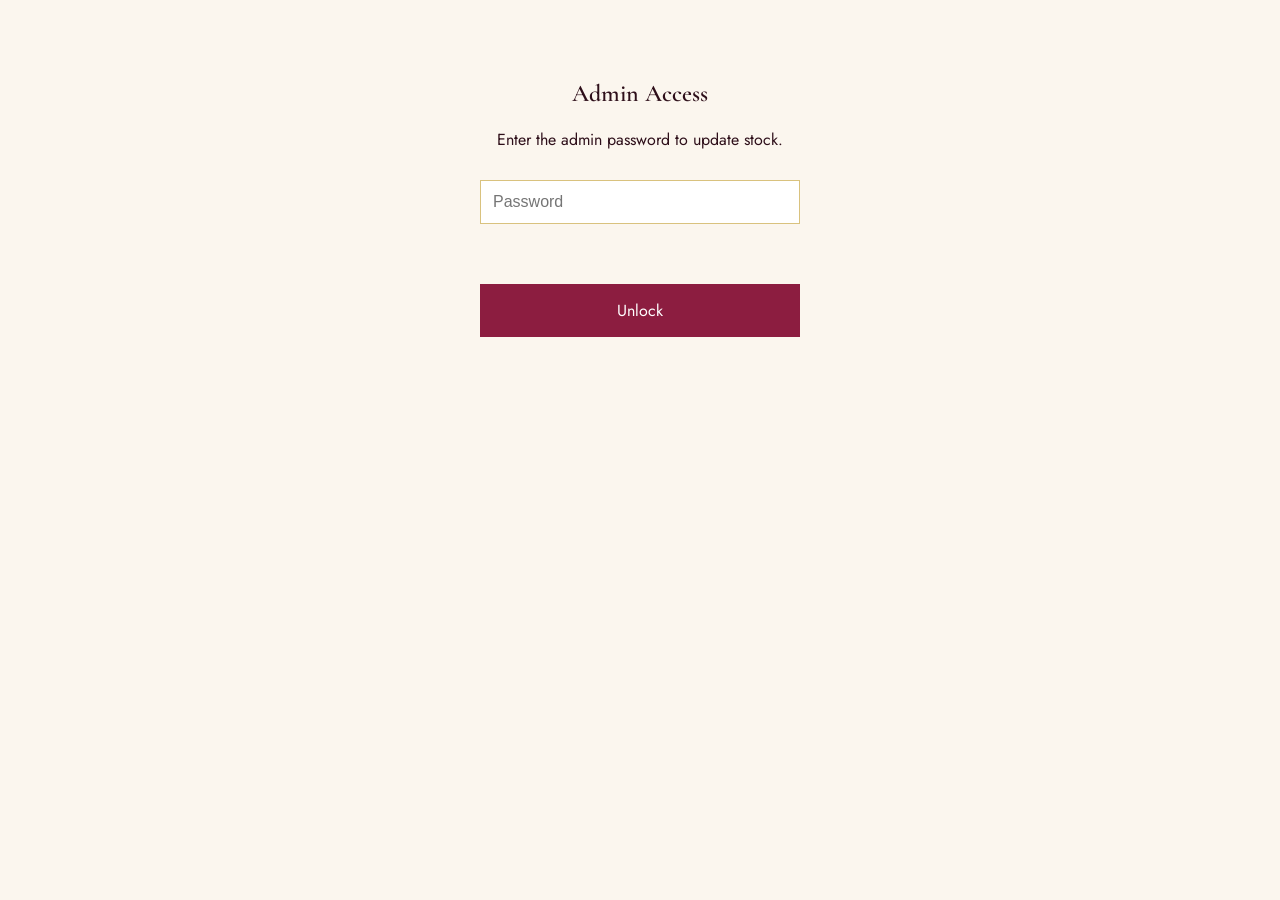
<file: admin.html>
<!DOCTYPE html>
<html lang="en">
<head>
  <meta charset="UTF-8">
  <meta name="viewport" content="width=device-width, initial-scale=1">
  <title>Nitaraa Admin — Update Stock</title>
  <meta name="robots" content="noindex, nofollow">
  <link rel="preconnect" href="https://fonts.googleapis.com">
  <link href="https://fonts.googleapis.com/css2?family=Cormorant+Garamond:wght@600;700&family=Jost:wght@400;500;600&display=swap" rel="stylesheet">
  <link rel="stylesheet" href="css/style.css">
  <link rel="stylesheet" href="css/admin.css">
</head>
<body>
  <div id="admin-app"></div>

  <script src="js/data.js"></script>
  <script src="js/admin.js"></script>
</body>
</html>
</file>
<file: css/style.css>
/* =====================================================================
   NITARAA ETHNIC WEAR — STYLES
   Palette inspired by bandhani/mirror-work textiles, not a generic
   SaaS template: warm ivory base, deep wine ink, marigold + teal accents,
   soft gold hairlines standing in for mirror-work trim.
   ===================================================================== */

:root {
  --bg: #FBF6EE;
  --ink: #2E0F1A;
  --wine: #8C1D40;
  --wine-dark: #6B1530;
  --marigold: #E0A32C;
  --teal: #0E6E6E;
  --gold-line: #D9C27E;
  --danger: #B3401F;
  --success: #3F7D52;
  --surface: #FFFFFF;
  --max-width: 720px;
}

* { box-sizing: border-box; }

@media (prefers-reduced-motion: reduce) {
  * { animation-duration: 0.001ms !important; transition-duration: 0.001ms !important; }
}

html, body {
  margin: 0;
  background: var(--bg);
  color: var(--ink);
  font-family: "Jost", "Segoe UI", sans-serif;
  font-size: 16px;
  line-height: 1.5;
}

body { padding-bottom: 72px; }

h1, h2, h3 {
  font-family: "Cormorant Garamond", Georgia, serif;
  font-weight: 600;
  margin: 0;
}

a { color: var(--teal); text-decoration: none; }
a:focus-visible, button:focus-visible, input:focus-visible, textarea:focus-visible {
  outline: 3px solid var(--teal);
  outline-offset: 2px;
}

#app { max-width: var(--max-width); margin: 0 auto; }

/* ---------- Header ---------- */
.site-header {
  display: flex;
  justify-content: space-between;
  align-items: flex-end;
  padding: 20px 16px 14px;
  border-bottom: 1px solid var(--gold-line);
}

.brand h1 { font-size: 28px; color: var(--wine); letter-spacing: 0.3px; }
.brand .tagline { margin: 2px 0 0; font-size: 13px; color: var(--teal); }

.whatsapp-link {
  font-size: 13px;
  color: var(--teal);
  border: 1px solid var(--gold-line);
  padding: 6px 10px;
  border-radius: 999px;
  white-space: nowrap;
}

/* ---------- Category tabs (swatch strip, not rounded pill buttons) ---------- */
.category-nav {
  display: flex;
  overflow-x: auto;
  gap: 0;
  padding: 0 16px;
  border-bottom: 1px solid var(--gold-line);
}

.category-tab {
  flex: 1 0 auto;
  background: none;
  border: none;
  padding: 14px 12px;
  font-family: "Jost", sans-serif;
  font-size: 14px;
  color: var(--ink);
  border-bottom: 3px solid transparent;
  cursor: pointer;
}

.category-tab.active {
  color: var(--wine);
  border-bottom-color: var(--wine);
  font-weight: 600;
}

/* ---------- Product grid & cards ---------- */
.product-grid {
  display: grid;
  grid-template-columns: 1fr 1fr;
  gap: 14px;
  padding: 16px;
}

.product-card {
  background: var(--surface);
  border: 1px solid var(--gold-line);
  padding: 10px;
  display: flex;
  flex-direction: column;
  gap: 6px;
}

.product-card.sold-out { opacity: 0.75; }

.product-img {
  position: relative;
  aspect-ratio: 3 / 4;
  background: #F1E7D4;
  overflow: hidden;
}

.product-img img { width: 100%; height: 100%; object-fit: cover; display: block; }
.product-img.large { aspect-ratio: 4 / 5; }

.img-placeholder {
  width: 100%; height: 100%;
  display: flex; align-items: center; justify-content: center;
  text-align: center;
  padding: 10px;
  font-size: 12px;
  color: var(--wine-dark);
  background: linear-gradient(135deg, #F1E7D4, #E9D9B8);
}

.sold-out-tag, .low-stock-tag {
  position: absolute;
  top: 8px; left: 8px;
  font-size: 11px;
  padding: 3px 8px;
  border: 1px dashed var(--gold-line);
  background: var(--surface);
}
.sold-out-tag { color: var(--danger); }
.low-stock-tag { color: var(--wine); }

.product-name {
  font-size: 15px;
  font-weight: 600;
  margin: 2px 0 0;
  cursor: pointer;
}

.product-price { font-size: 15px; color: var(--wine); margin: 0; }
.product-price.large { font-size: 22px; }
.product-colors { font-size: 12px; color: #6b5a4f; margin: 0; }

/* ---------- Buttons ---------- */
.btn-primary, .btn-secondary {
  font-family: "Jost", sans-serif;
  font-size: 14px;
  padding: 10px 14px;
  border: 1px solid var(--wine);
  cursor: pointer;
  text-align: center;
}

.btn-primary {
  background: var(--wine);
  color: #fff;
}
.btn-primary:disabled { background: #c9b9b9; border-color: #c9b9b9; cursor: not-allowed; }
.btn-primary.large { width: 100%; padding: 14px; font-size: 16px; margin-top: 6px; }

.btn-secondary {
  background: transparent;
  color: var(--wine);
  display: block;
  margin-top: 8px;
}

/* ---------- Empty state ---------- */
.empty-state {
  padding: 40px 16px;
  text-align: center;
}
.empty-state p { margin-bottom: 14px; color: #5a4a42; }

/* ---------- Floating cart ---------- */
.cart-fab {
  position: fixed;
  bottom: 18px; right: 18px;
  background: var(--wine);
  color: #fff;
  border: none;
  border-radius: 50%;
  width: 56px; height: 56px;
  font-size: 22px;
  display: flex; align-items: center; justify-content: center;
  cursor: pointer;
  box-shadow: 0 2px 8px rgba(46, 15, 26, 0.3);
}
.cart-count {
  position: absolute;
  top: -4px; right: -4px;
  background: var(--marigold);
  color: var(--ink);
  font-size: 11px;
  min-width: 18px; height: 18px;
  border-radius: 50%;
  display: flex; align-items: center; justify-content: center;
  padding: 0 3px;
}
.cart-fab:not(.has-items) .cart-count { display: none; }

/* ---------- Overlay / drawer ---------- */
.overlay {
  position: fixed; inset: 0;
  background: rgba(46, 15, 26, 0.45);
  display: flex; align-items: flex-end;
  z-index: 50;
}
.drawer {
  background: var(--bg);
  width: 100%;
  max-height: 88vh;
  overflow-y: auto;
  margin: 0 auto;
  max-width: var(--max-width);
  padding: 16px;
  border-top: 3px solid var(--gold-line);
}
.drawer-header {
  display: flex; justify-content: space-between; align-items: center;
  margin-bottom: 12px;
}
.close-btn { background: none; border: none; font-size: 20px; cursor: pointer; color: var(--ink); }

/* ---------- Cart list ---------- */
.cart-row {
  display: flex; gap: 10px;
  padding: 10px 0;
  border-bottom: 1px solid var(--gold-line);
}
.cart-row .product-img, .cart-row img, .cart-row .img-placeholder {
  width: 64px; height: 80px; flex: none;
}
.cart-row-info { flex: 1; }
.cart-row-name { margin: 0; font-weight: 600; font-size: 14px; }
.cart-row-meta { margin: 2px 0; font-size: 12px; color: #6b5a4f; }
.cart-row-price { margin: 0; color: var(--wine); font-size: 14px; }

.qty-stepper {
  display: flex; align-items: center; gap: 10px;
  margin-top: 4px;
}
.qty-stepper button {
  width: 26px; height: 26px;
  border: 1px solid var(--gold-line);
  background: var(--surface);
  cursor: pointer;
}

/* ---------- Totals ---------- */
.totals { margin: 14px 0; }
.total-row {
  display: flex; justify-content: space-between;
  font-size: 14px; padding: 4px 0;
}
.total-row.strong { font-weight: 700; font-size: 16px; border-top: 1px solid var(--gold-line); padding-top: 8px; margin-top: 4px; }
.shipping-note { font-size: 12px; color: #6b5a4f; margin-top: 8px; }

/* ---------- Item detail ---------- */
.item-detail h2 { font-size: 24px; color: var(--wine); margin-top: 10px; }
.set-note { font-size: 13px; color: var(--teal); }
.low-stock-text { color: var(--wine); font-size: 13px; }
.sold-out-text { color: var(--danger); font-size: 13px; }
.freesize-note { font-size: 13px; color: #6b5a4f; }

.option-row { margin: 12px 0; }
.option-row label { font-size: 13px; color: #6b5a4f; display: block; margin-bottom: 6px; }
.pill-group { display: flex; gap: 8px; flex-wrap: wrap; }
.pill {
  border: 1px solid var(--gold-line);
  background: var(--surface);
  padding: 6px 12px;
  font-size: 13px;
  cursor: pointer;
}
.pill.active { border-color: var(--wine); color: var(--wine); font-weight: 600; }

.share-link { display: block; text-align: center; margin-top: 12px; font-size: 13px; }

/* ---------- Checkout form ---------- */
.checkout-form { display: flex; flex-direction: column; gap: 14px; }
.form-field label { display: block; font-size: 13px; margin-bottom: 4px; color: #6b5a4f; }
.form-field input, .form-field textarea {
  width: 100%;
  font-family: "Jost", sans-serif;
  font-size: 15px;
  padding: 10px;
  border: 1px solid var(--gold-line);
  background: var(--surface);
  color: var(--ink);
}
.form-field input.invalid, .form-field textarea.invalid { border-color: var(--danger); }
.field-error { color: var(--danger); font-size: 12px; margin: 4px 0 0; min-height: 14px; }

.payment-status { font-size: 14px; margin-top: 6px; }
.payment-status.error { color: var(--danger); }

/* ---------- Confirmation ---------- */
.confirmation { text-align: center; padding: 12px 0; }
.confirmation h2 { color: var(--success); font-size: 26px; }
.confirmation p { margin: 10px 0 18px; }

/* ---------- Toast ---------- */
.toast {
  position: fixed;
  bottom: 86px; left: 50%;
  transform: translate(-50%, 10px);
  background: var(--ink);
  color: #fff;
  font-size: 13px;
  padding: 10px 16px;
  border-radius: 6px;
  opacity: 0;
  transition: opacity 0.2s, transform 0.2s;
  z-index: 60;
  pointer-events: none;
}
.toast.show { opacity: 1; transform: translate(-50%, 0); }

@media (min-width: 480px) {
  .product-grid { grid-template-columns: 1fr 1fr 1fr; }
}
</file>
<file: css/admin.css>
/* Admin-only additions on top of style.css */

#admin-app { max-width: 720px; margin: 0 auto; padding: 16px; padding-bottom: 100px; }

.admin-header { margin-bottom: 16px; }
.admin-header h1 { color: var(--wine); font-size: 26px; }
.admin-header p { font-size: 13px; color: #6b5a4f; margin: 4px 0 0; }

.lock-screen {
  max-width: 320px; margin: 60px auto; text-align: center;
}
.lock-screen input {
  width: 100%; padding: 12px; font-size: 16px;
  border: 1px solid var(--gold-line); margin: 12px 0;
}

.admin-row {
  display: flex; gap: 10px; align-items: center;
  background: var(--surface);
  border: 1px solid var(--gold-line);
  padding: 10px;
  margin-bottom: 8px;
}
.admin-row .thumb {
  width: 48px; height: 60px; flex: none;
  background: #F1E7D4; display: flex; align-items: center; justify-content: center;
  font-size: 9px; text-align: center; color: var(--wine-dark); overflow: hidden;
}
.admin-row .thumb img { width: 100%; height: 100%; object-fit: cover; }
.admin-row-info { flex: 1; min-width: 0; }
.admin-row-info .name { font-weight: 600; font-size: 14px; margin: 0; }
.admin-row-info .meta { font-size: 12px; color: #6b5a4f; margin: 2px 0; }

.admin-stock-controls {
  display: flex; align-items: center; gap: 6px; flex: none;
}
.admin-stock-controls button {
  width: 30px; height: 30px;
  border: 1px solid var(--gold-line);
  background: var(--surface);
  font-size: 16px; cursor: pointer;
}
.admin-stock-controls input {
  width: 42px; text-align: center;
  padding: 6px 2px;
  border: 1px solid var(--gold-line);
  font-size: 14px;
}
.admin-row.zero-stock { background: #FBEAE3; }
.admin-row.low-stock { background: #FCF3DE; }

.mark-sold-out {
  font-size: 11px;
  border: 1px dashed var(--gold-line);
  background: none;
  padding: 4px 8px;
  cursor: pointer;
  color: var(--danger);
  flex: none;
}

.category-heading {
  font-family: "Cormorant Garamond", serif;
  color: var(--teal);
  font-size: 18px;
  margin: 20px 0 8px;
}

.sticky-bar {
  position: fixed; left: 0; right: 0; bottom: 0;
  background: var(--bg);
  border-top: 2px solid var(--gold-line);
  padding: 12px 16px;
  display: flex; gap: 10px; flex-wrap: wrap; justify-content: center;
}

.admin-note {
  font-size: 12px; color: #6b5a4f; text-align: center;
  padding: 8px 16px 0;
}

.changed-flag { color: var(--success); font-size: 11px; margin-left: 6px; }
</file>
